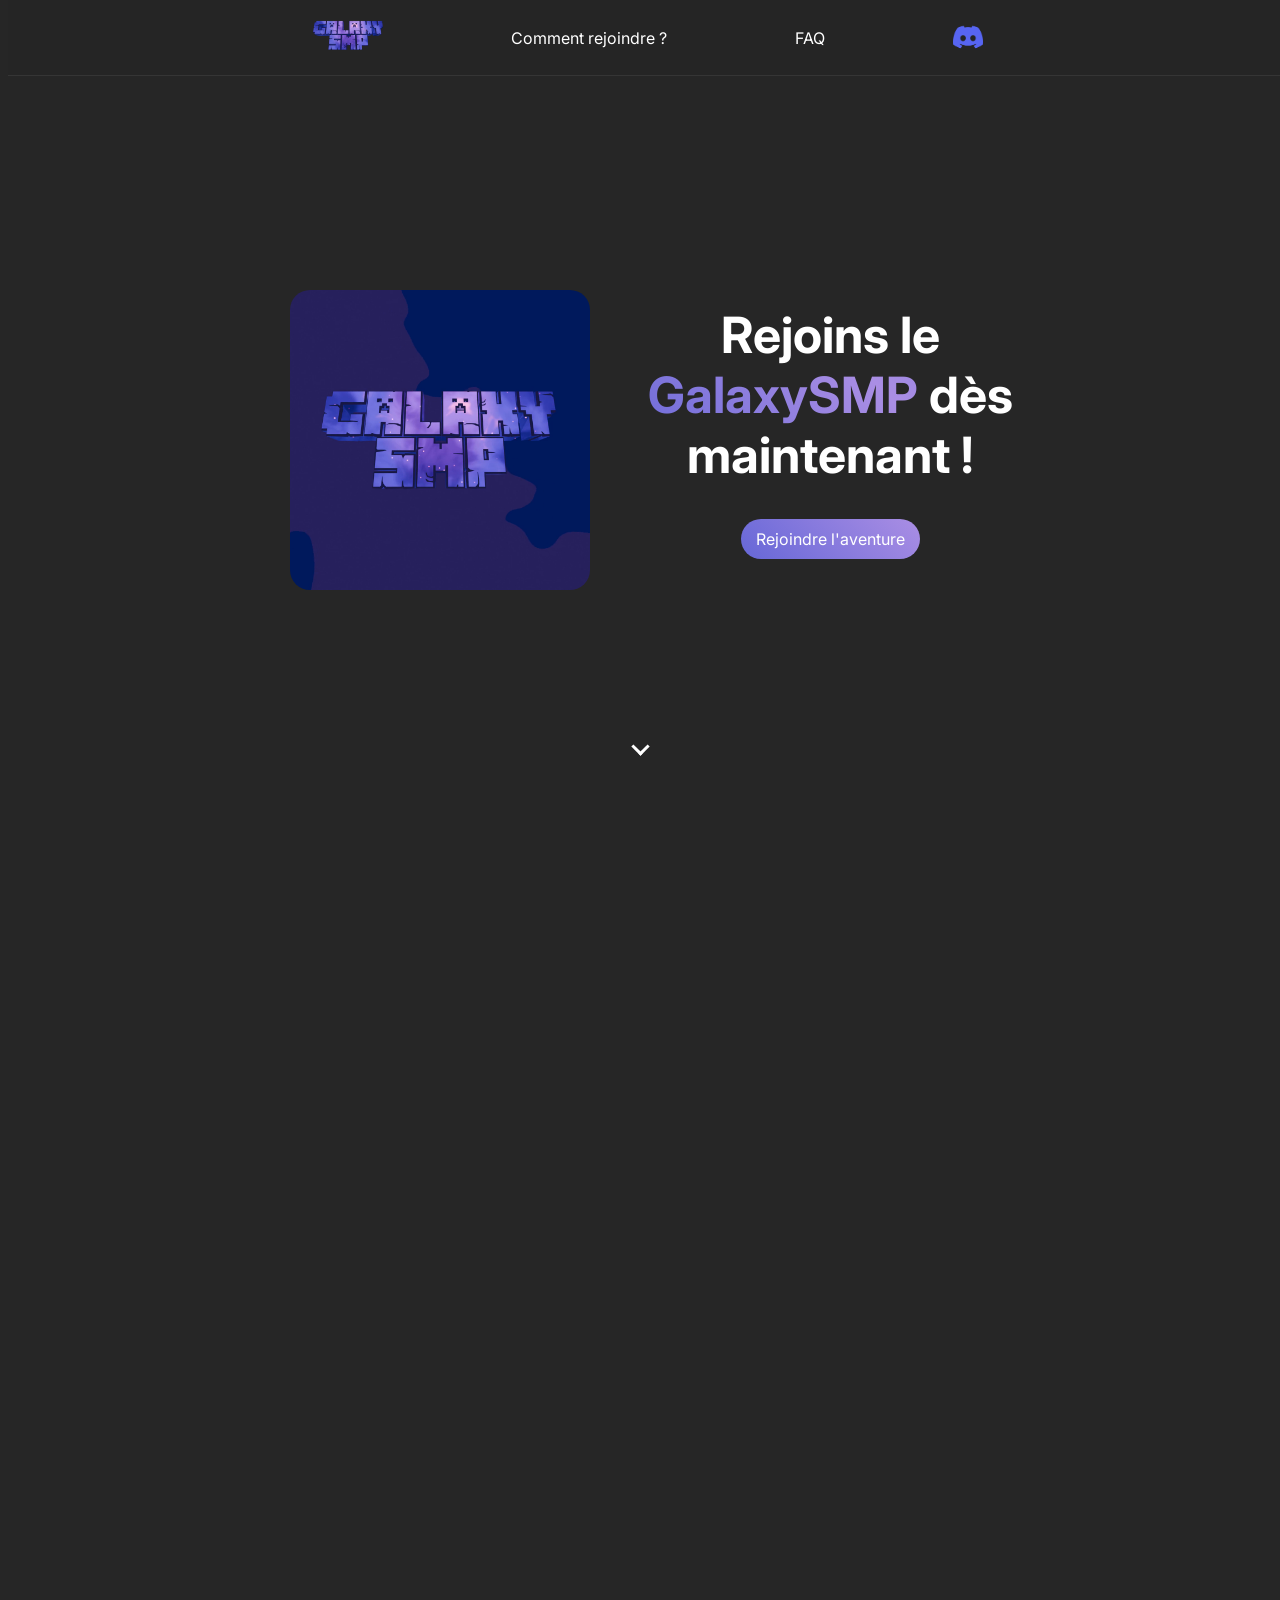
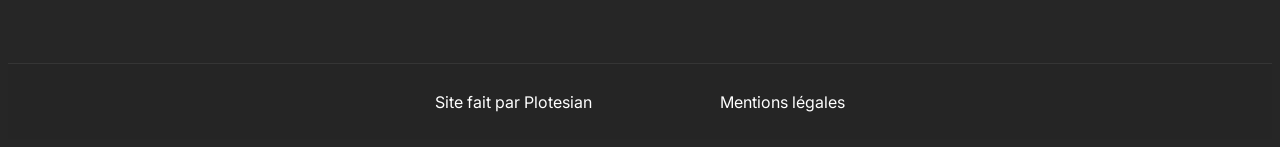
<file: index.html>
<!DOCTYPE html>
<html lang="fr">
<head>
    <meta charset="UTF-8">
    <meta name="viewport" content="width=device-width, initial-scale=1.0">
    <title>GalaxySMP</title>
    <link rel="stylesheet" href="style.css">
    <link rel="shortcut icon" href="/assets/galaxy.png" type="image/x-icon">
</head>
<body>
    <div class="menu">
        <a href="/" class="hover-underline-animation menu-element"><img src="/assets/galaxy-noback.png" style="width: 70px;"></a>
        <a href="/howtojoin.html" class="hover-underline-animation menu-element">Comment rejoindre ?</a>
        <a href="/faq.html" class="hover-underline-animation menu-element">FAQ</a>
        <a href="https://discord.gg/S2wEps9kUZ" target="_blank" class="menu-element">
            <img src="/assets/discord.png" class="logo-menu">
        </a>
    </div>
    <div class="container">
        <div class="join-container">
            <img src="/assets/galaxy.png" class="image-galaxy">
            <div class="join-container-side">
                <h1 class="title-galaxy">
                    Rejoins le <span class="galaxysmp-gradient">GalaxySMP</span> dès maintenant !
                </h1>
                <a href="howtojoin.html" class="join-galaxy">Rejoindre l'aventure</a>
            </div>
        </div>
        <div class="down-arrow-container">
            <div class="down-arrow"></div>
        </div>
        <div class="presentation presentation-1">
            <div class="presentation-text-side presentation-left">
                <h1 class="presentation-title">Vole les vies des autres joueurs</h1>
                <div class="presentation-bio">Avec un système style LifeSteal, vole les cœurs de autres joueurs en les tuant</div>
            </div>
            <img src="/assets/heart.png" class="presentation-image" style="image-rendering: pixelated;">
        </div>
        <div class="presentation presentation-2">
            <img src="/assets/money.png" class="presentation-image presentation-left" style="image-rendering: pixelated;">
            <div class="presentation-text-side">
                <h1 class="presentation-title">Gagne de l'argent</h1>
                <div class="presentation-bio">Commence à gagner de l'argent en vendant des objets, puis dépense le dans le magasin ou fais des échanges avec les autres joueurs.</div>
            </div>
        </div>
    </div>
    <div class="footer">
        <div class="footer-element">Site fait par Plotesian</div>
        <a href="/legal/mentions-legales.html" class="footer-element hover-underline-animation">Mentions légales</a>
    </div>
    <script src="/scroll.js" defer></script>
</body>
</html>
</file>
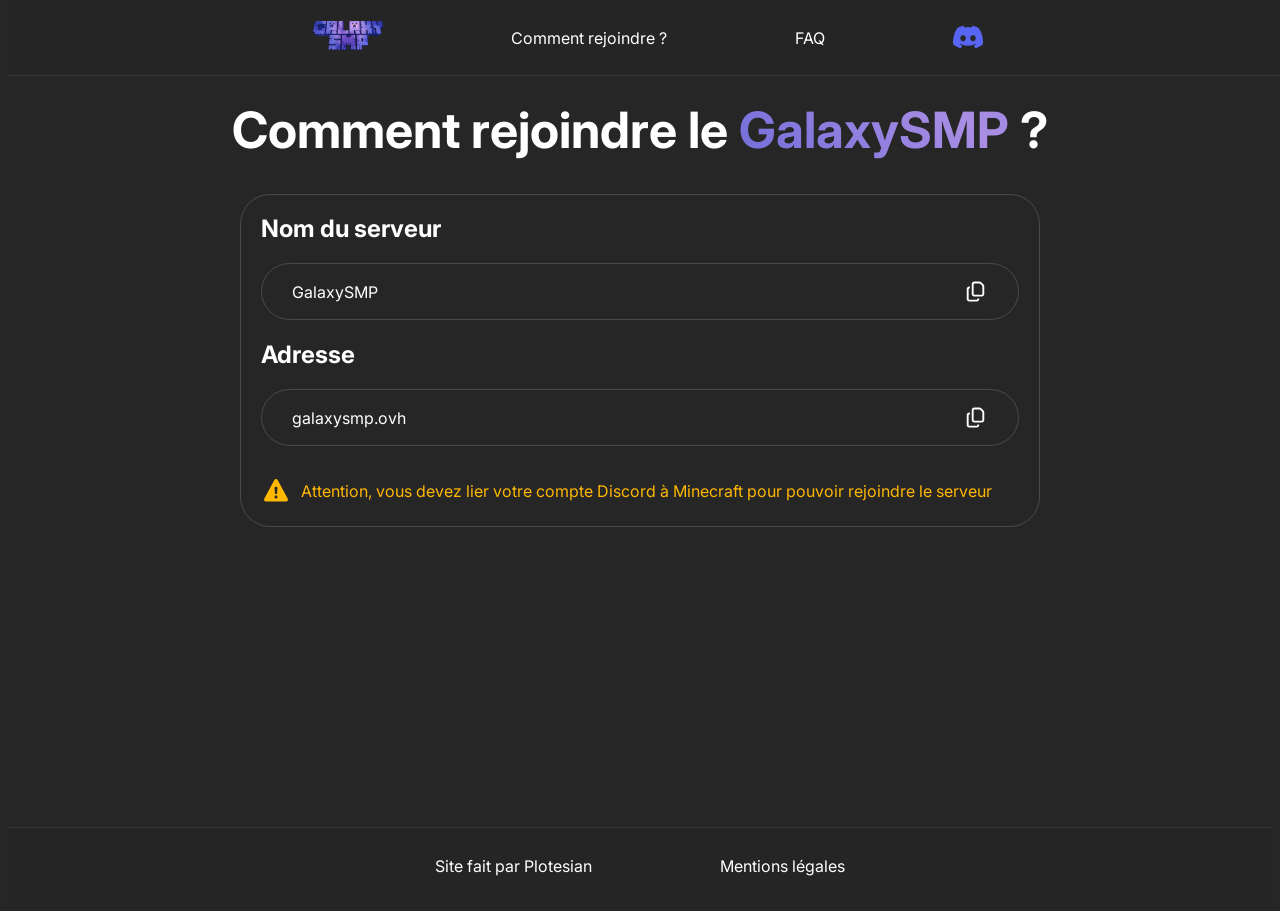
<file: howtojoin.html>
<!DOCTYPE html>
<html lang="en">
<head>
    <meta charset="UTF-8">
    <meta name="viewport" content="width=device-width, initial-scale=1.0">
    <title>GalaxySMP | Comment rejoindre ?</title>
    <link rel="stylesheet" href="style.css">
    <link rel="shortcut icon" href="/assets/galaxy.png" type="image/x-icon">
    <link href="https://fonts.googleapis.com/css2?family=Inter:ital,opsz,wght@0,14..32,100..900;1,14..32,100..900&display=swap" rel="stylesheet">
</head>
<body>
    <div class="menu">
        <a href="/" class="hover-underline-animation menu-element"><img src="/assets/galaxy-noback.png" style="width: 70px;"></a>
        <a href="/howtojoin.html" class="hover-underline-animation menu-element">Comment rejoindre ?</a>
        <a href="/faq.html" class="hover-underline-animation menu-element">FAQ</a>
        <a href="https://discord.gg/S2wEps9kUZ" target="_blank" class="menu-element">
            <img src="/assets/discord.png" class="logo-menu">
        </a>
    </div>
    <div class="container">
        <h1 class="howtojoin-title">
            Comment rejoindre le <span class="galaxysmp-gradient">GalaxySMP</span> ?
        </h1>
        <div class="howtojoin-container">
            <div class="howtojoin-box">
                <h2>Nom du serveur</h2>
                <div class="howtojoin-box-text" id="copyBtn">
                    GalaxySMP
                    <img src="/assets/copy.svg" class="copy-svg" id="copyIcon">
                </div>
                <h2>Adresse</h2>
                <div class="howtojoin-box-text" id="copyBtn2">
                    galaxysmp.ovh
                    <img src="/assets/copy.svg" class="copy-svg" id="copyIcon2">
                </div>
                    <script src="copy.js"></script>
                    <div class="howtojoin-warning">
                        <img src="/assets/warning.svg" width="30px">
                        <span style="margin-left: 10px;">Attention, vous devez lier votre compte Discord à Minecraft pour pouvoir rejoindre le serveur</span>
                    </div>
            </div>
        </div>
    </div>
    <div class="footer">
        <div class="footer-element">Site fait par Plotesian</div>
        <a href="/legal/mentions-legales.html" class="footer-element hover-underline-animation">Mentions légales</a>
    </div>
</body>
</html>
</file>
<file: style.css>
@font-face {
	font-family: "Inter";
	src: url("/fonts/Inter.ttf") format("truetype");
}

body {
    font-family: "Inter", sans-serif;
    background-color: #262626;
    color: #ffffff;
}

.container {
    margin-top: 100px;
}

a {
    color: white;
    text-decoration: none;
}

.centered-text-container {
    margin: auto;
    margin-top: 20px;
    width: 80%;
    text-align: center;
    margin-bottom: 80px;
}

.hover-underline-animation {
    text-decoration: none;
    color: inherit;
    display: inline-block;
    position: relative;
}

.hover-underline-animation::after {
    content: "";
    position: absolute;
    width: 100%;
    transform: scaleX(0);
    height: 2px;
    bottom: 0;
    left: 0;
    background: linear-gradient(90deg, #6667d7, #aa8ee4);
    transform-origin: bottom right;
    transition: transform 0.25s ease-out;
}

.hover-underline-animation:hover::after {
    transform: scaleX(1);
    transform-origin: bottom left;
}

.menu {
    width: 100%;
    height: 75px;
    background-color: #252525;
    border-bottom: 1px solid #353535;
    position: fixed;
    top: 0;
    bottom: 0;
    display: flex;
    align-items: center;
    justify-content: center;
    z-index: 999;
}

.footer {
    width: 100%;
    height: 75px;
    margin-top: 300px;
    background-color: #252525;
    border-top: 1px solid #353535;
    display: flex;
    align-items: center;
    justify-content: center;
    z-index: 999;
    color: #fff;
}

.footer-element {
    margin: 0 5vw 0 5vw;
}

.logo-menu {
    margin-top: 6px;
    width: 30px;
    transition: 200ms ease-in-out;
}

.logo-menu:hover {
    transform: scale(1.1);
    transition: 200ms ease-in-out;
}

.menu-element {
    margin-left: 5%;
    margin-right: 5%;
}

.title-galaxy {
    width: 400px;
    text-align: center;
    font-size: 50px;
    margin-left: 20%;
}

.galaxysmp-gradient {
    font-size: inherit;
    background: linear-gradient(45deg, #6667d7, #aa8ee4, #6667d7);
    background-size: 200% 200%;
    background-clip: text;
    -webkit-background-clip: text;
    -webkit-text-fill-color: transparent;
    animation: galaxyGradient 2s linear infinite;
}

.image-galaxy {
    width: 300px;
    border-radius: 20px;
    margin-top: 50px;
}

.join-container {
    width: 100%;
    height: 70vh;
    display: flex;
    justify-content: center;
    align-items: center;
    flex-direction: row;
}

.join-container-side {
    display: flex;
    align-items: center;
    flex-direction: column;
}

.down-arrow-container {
    padding: 10px;
    cursor: pointer;
}

.down-arrow {
    width: 10px;
    height: 10px;
    border-bottom: 3px solid #ffffff;
    border-right: 3px solid #ffffff;
    margin: auto;
    transform: rotate(45deg);
    position: relative;
    opacity: 1;
    transition: opacity 0.3s ease;
    animation: arrow-animation 5s infinite ease-in-out;
}

@keyframes arrow-animation {
    0% {
        top: 0;
    }
    10% {
        top: 30px;
    }
    20% {
        top: 0;
    }
}

body.scrolled .down-arrow {
    opacity: 0;
}

.join-galaxy {
    position: relative;
    background: linear-gradient(45deg, #6667d7, #aa8ee4);
    padding: 10px 15px 10px 15px;
    border-radius: 1000px;
    margin-left: 20%;
    transition: linear 100ms;
    cursor: all 300ms ease;
}

.join-galaxy::after {
    content: " →";
    position: absolute;
    right: 15px;
    opacity: 0;
    transform: translateX(-10px);
    transition: all 300ms ease;
}

.join-galaxy:hover::after {
    opacity: 1;
    transform: translateX(0);
}

.join-galaxy:hover {
    padding-right: 35px;
    padding-left: 15px;
    text-decoration: none;
    transition: all 300ms ease;
}

.presentation {
    width: 100%;
    height: 300px;
    display: flex;
    align-items: center;
    justify-content: center;
    /* margin-top: 30px; */
    position: relative;
    opacity: 0;
}

.presentation-1, .presentation-3 {
    right: 60px;
}

.presentation-2 {
    left: 60px;
}

.presentation-1.presentation-scrolled, .presentation-1.presentation-scrolled {
    opacity: 1;
    right: 0;
    transition: 0.5s ease-out right, 0.5s ease-out left, 1.4s ease-out opacity;
}

.presentation-2.presentation-scrolled {
    opacity: 1;
    left: 0;
    transition: 0.5s ease-out right, 0.5s ease-out left, 1.4s ease-out opacity;
}

.presentation-text-side {
    width: 50vw;
    margin-top: -25px;
}

.presentation-left {
    margin-right: 7vw;
}

.presentation-image {
    width: 80px;
    padding: 20px;
    border-radius: 10px;
    border: 1px solid #4b4b4b;
}

.howtojoin-title {
    width: 100%;
    text-align: center;
    font-size: 50px;
}

.howtojoin-container {
    width: 100%;
    display: flex;
    align-items: center;
    justify-content: center;
}

.howtojoin-box {
    padding: 0 20px 20px 20px;
    width: 60%;
    border: 1px solid #4b4b4b;
    border-radius: 30px;
    text-align: left;
}

.howtojoin-box-text {
    display: flex;
    align-items: center;
    justify-content: space-between;
    padding: 15px 30px;
    border: 1px solid #4b4b4b;
    border-radius: 30px;
    cursor: pointer;
    transition: transform ease 200ms;
}

.howtojoin-box-text:hover {
    transform: scale(1.01);
}

.howtojoin-warning {
    color: #ffb700;
    margin-top: 30px;
    display: flex;
    align-items: center;
}

.copy-svg {
    width: 25px;
    filter: invert(1);
}

@media screen and (max-width: 800px) {
    .join-container {
        flex-direction: column;
    }
    .title-galaxy {
        margin-left: 0;
        margin-top: 30px;
    }
    .join-galaxy {
        margin: 0;
    }
    .down-arrow-container {
        display: flex;
        justify-content: right;
    }
    .down-arrow {
        margin: 0;
        margin-right: 5%;
    }
}

@keyframes galaxyGradient {
    0% {
        background-position: 0% 50%;
    }
    100% {
        background-position: 200% 50%;
    }
}
</file>
